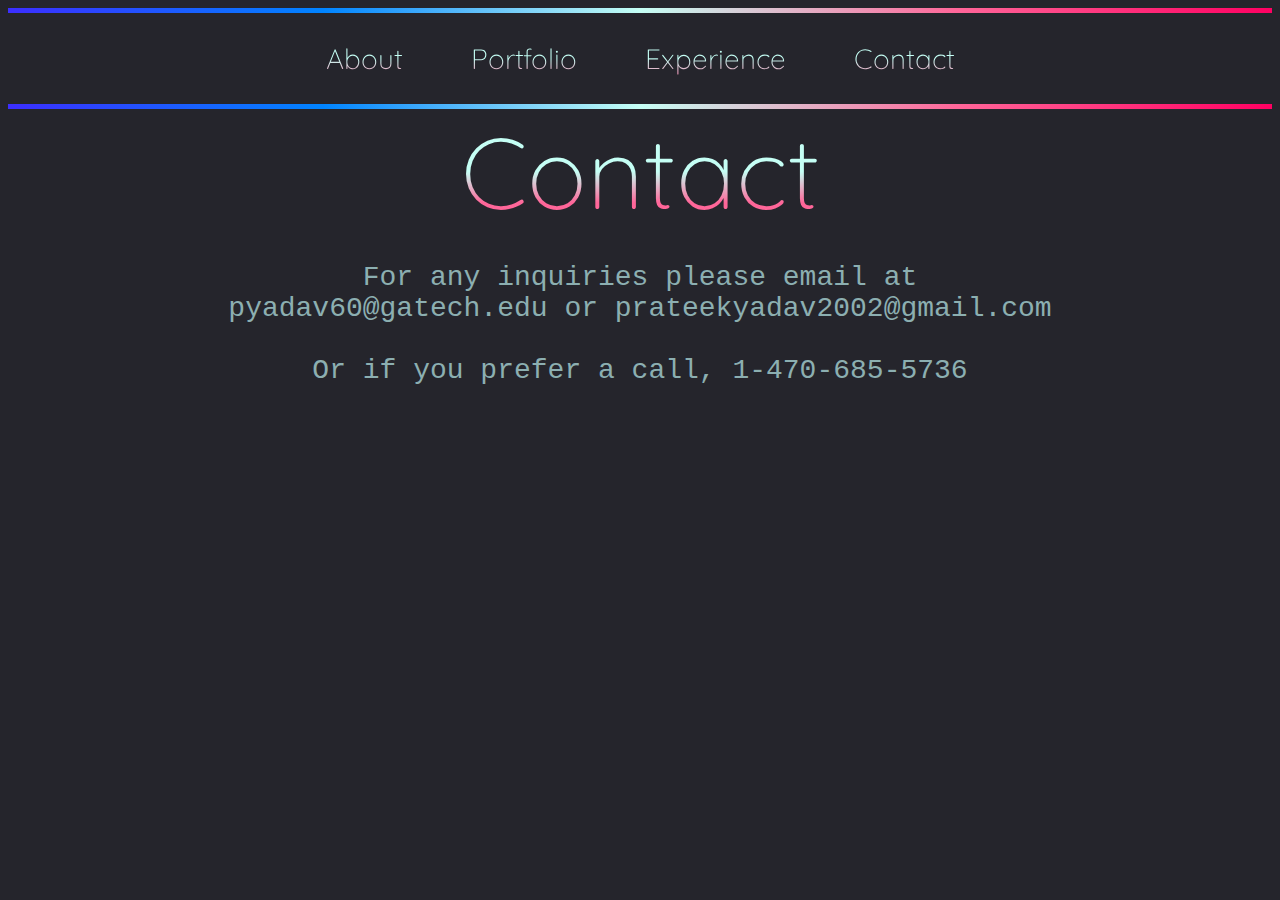
<file: contact.html>
<html>
    <style>
        @import url("style.css");
    </style>
    <head>
        <div class="topnav">
            <a href="index.html">About</a>
            <a href="portfolio.html">Portfolio</a>
            <a class="active" href="experience.html">Experience</a>
            <a class="active" href="contact.html">Contact</a>
          </div>          

          <link href="https://fonts.googleapis.com/css2?family=Quicksand&family=Roboto+Mono:wght@200&family=Ubuntu&display=swap" rel="stylesheet">
          <link href="https://fonts.googleapis.com/css2?family=Quicksand:wght@400;500&family=Roboto+Mono:wght@200&family=Ubuntu&display=swap" rel="stylesheet">
        <h1> Contact</h1>
    </head>
    <body>
        <p>For any inquiries please email at
            <br>pyadav60@gatech.edu or prateekyadav2002@gmail.com
            <br><br> Or if you prefer a call, 1-470-685-5736
        </p>
    </body>
</html>
</file>
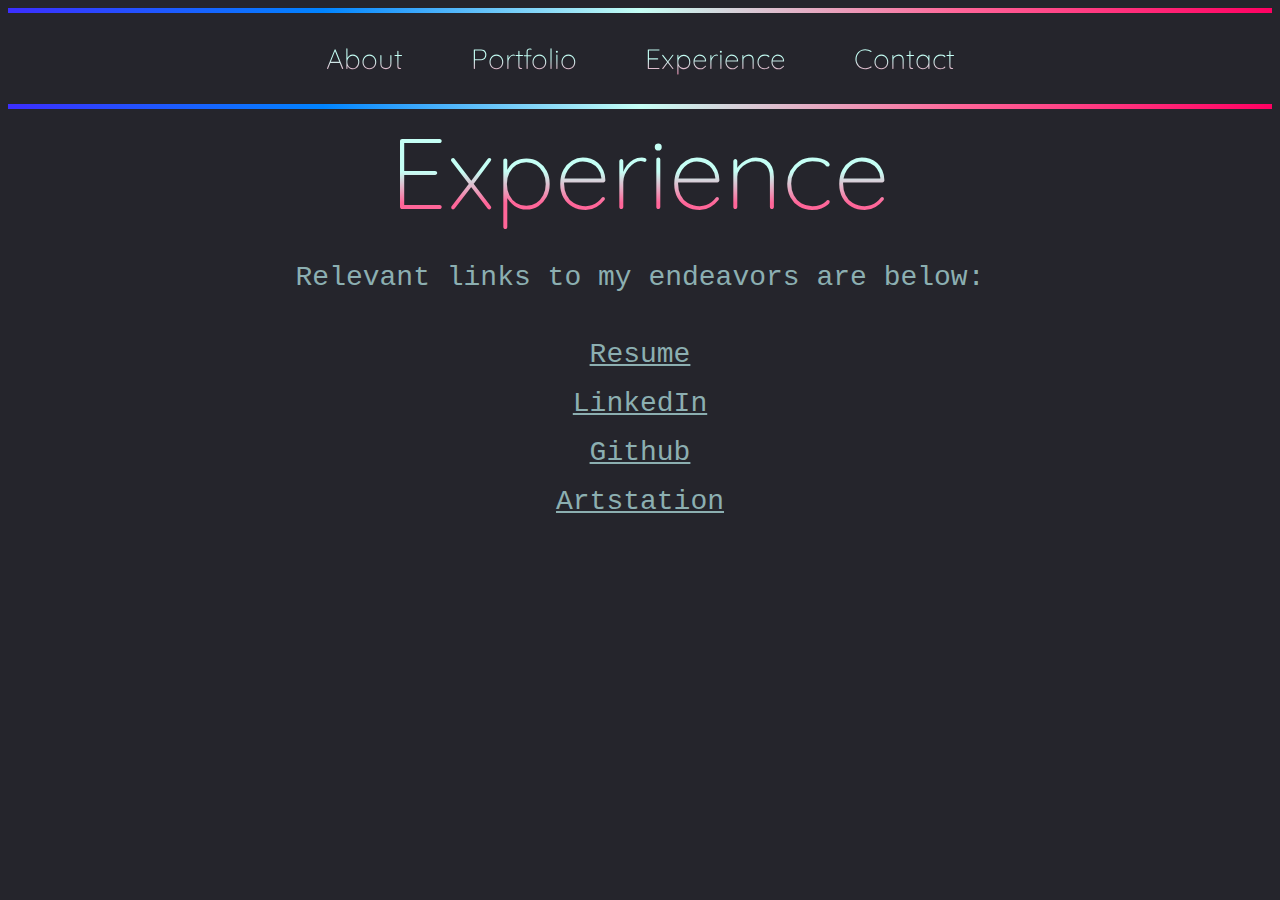
<file: experience.html>
<html>
    <style>
        @import url("style.css");
    </style>
    <head>
        <div class="topnav">
            <a href="index.html">About</a>
            <a href="portfolio.html">Portfolio</a>
            <a class="active" href="experience.html">Experience</a>
            <a href="contact.html">Contact</a>
          </div>          

          <link href="https://fonts.googleapis.com/css2?family=Quicksand&family=Roboto+Mono:wght@200&family=Ubuntu&display=swap" rel="stylesheet">
          <link href="https://fonts.googleapis.com/css2?family=Quicksand:wght@400;500&family=Roboto+Mono:wght@200&family=Ubuntu&display=swap" rel="stylesheet">
        <h1> Experience</h1>
        <script src="https://aframe.io/releases/1.3.0/aframe.min.js"></script>
    </head>

    <body>
        <p> Relevant links to my endeavors are below:
        </p>
        <div class="center-text">
            <br>
            <a href="General Resume.pdf" style="text-align:center" class="center-text"> Resume</a>
            <br>
            <a href="https://www.linkedin.com/in/prateek-yadav-352a211b0/" style="text-align:center" class="center-text"> LinkedIn</a>
            <br>
            <a href="https://github.com/pyadav60" style="text-align:center" class="center-text"> Github</a>
            <br>
            <a href="https://www.artstation.com/prateekyadav" style="text-align:center" class="center-text"> Artstation</a>
            <br>
            </div>
    </body>
  

</html>
</file>
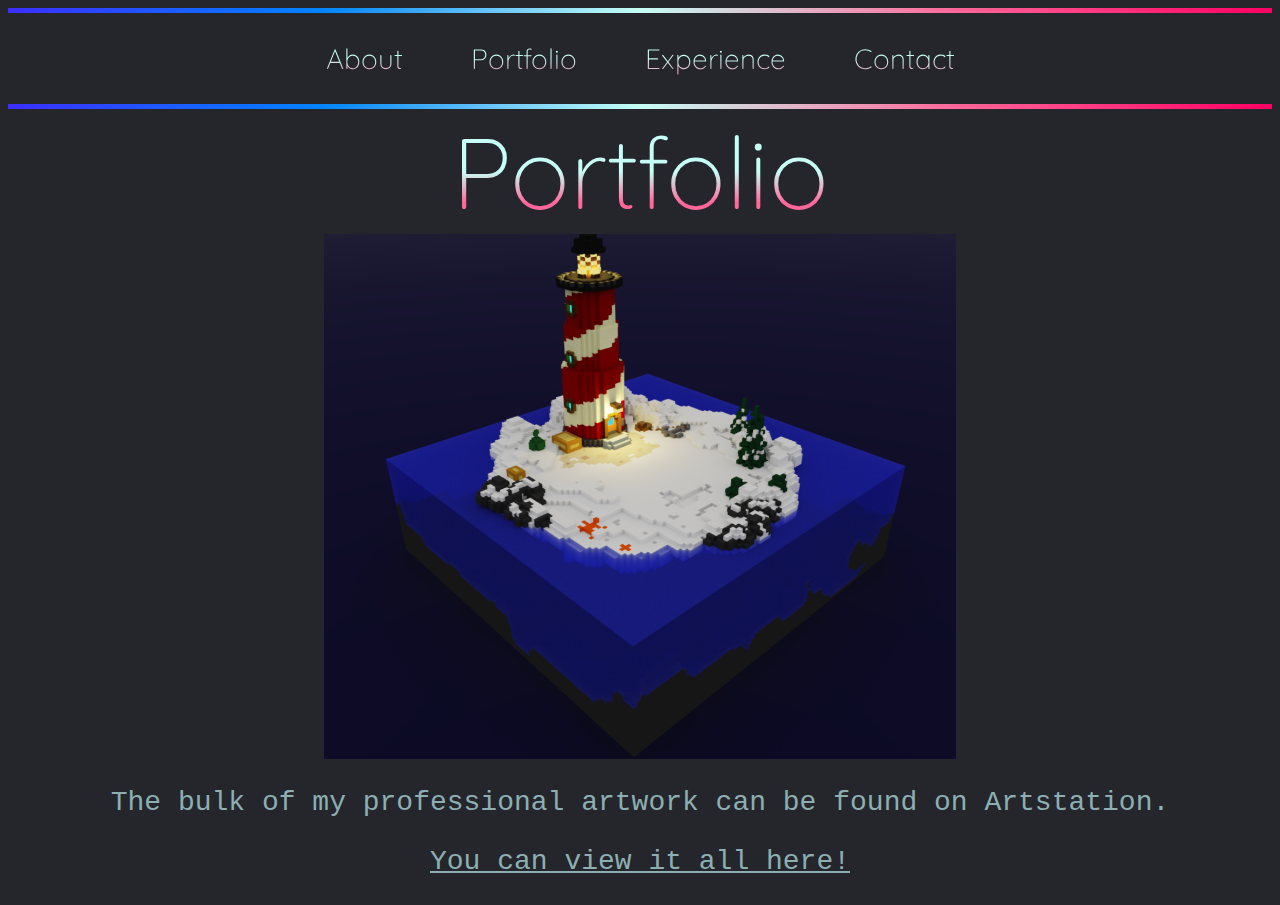
<file: portfolio.html>
<html>
    <style>
        @import url("style.css");
    </style>
    <head>
        <div class="topnav">
            <a href="index.html">About</a>
            <a class="active" href="portfolio.html">Portfolio</a>
            <a class="active" href="experience.html">Experience</a>
            <a href="contact.html">Contact</a>
          </div>          

          <link href="https://fonts.googleapis.com/css2?family=Quicksand&family=Roboto+Mono:wght@200&family=Ubuntu&display=swap" rel="stylesheet">
          <link href="https://fonts.googleapis.com/css2?family=Quicksand:wght@400;500&family=Roboto+Mono:wght@200&family=Ubuntu&display=swap" rel="stylesheet">
        <h1> Portfolio</h1>
    </head>
    <body>
        <img src="yuh.png" width=100% height="auto"  class="center"/>
        <p>The bulk of my professional artwork can be found on Artstation.
            <br>
            <div class="center-text">
                <a href="https://www.artstation.com/prateekyadav" style="text-align:center" class="center-text"> You can view it all here!</a>
                </div>
        </p>
    </body>
</html>
</file>
